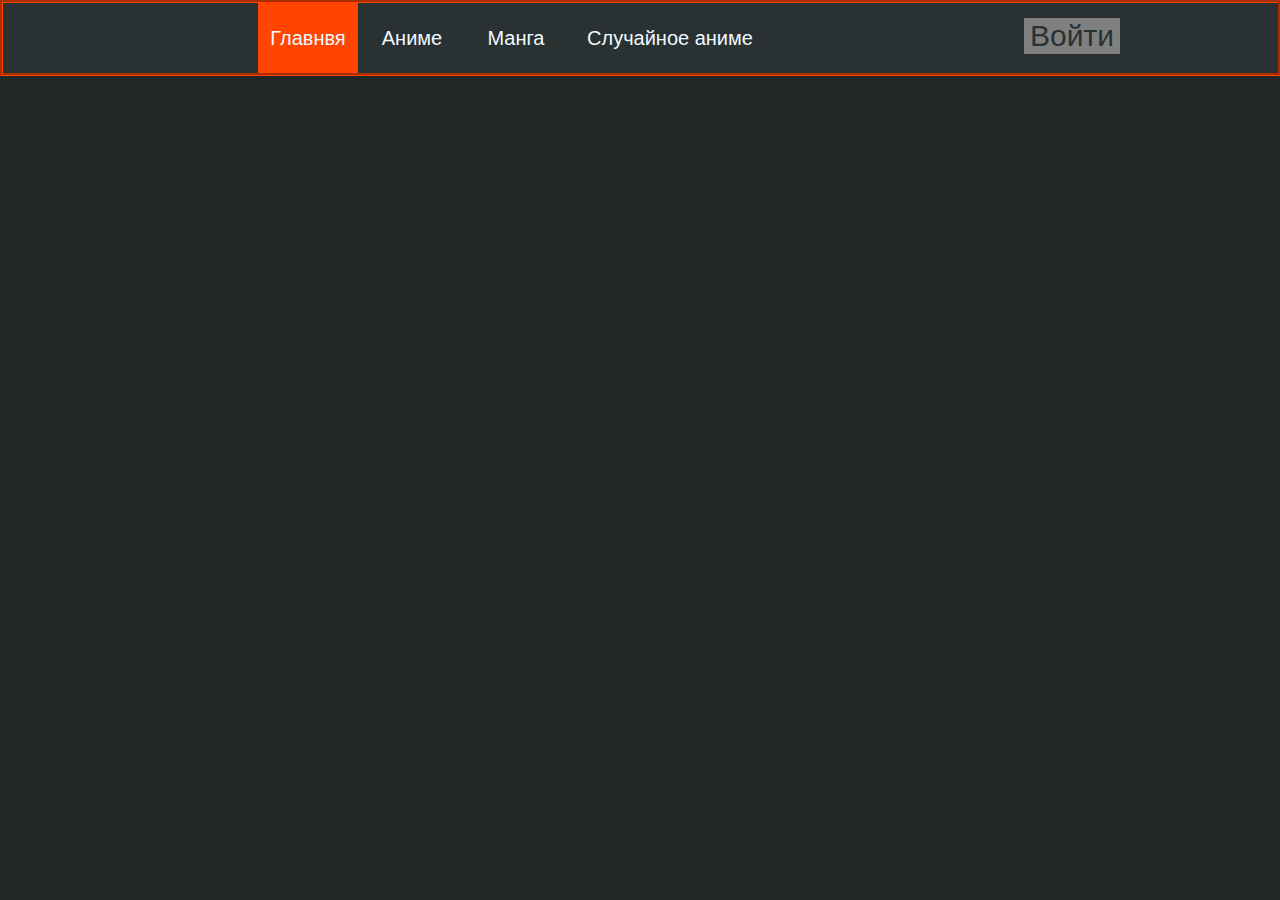
<file: index.html>
<!doctype html>
<html lang="ru">
<head>
    <link rel="stylesheet" type="text/css" href="css.css"> <!--подключение css файла-->
    <meta charset="UTF-8">
    <meta name="viewport"
          content="width=device-width, user-scalable=no, initial-scale=1.0, maximum-scale=1.0, minimum-scale=1.0">
    <meta http-equiv="X-UA-Compatible" content="ie=edge">
    <title>Смотреть Аниме Онлайн</title>
</head>
<body>
<header>
    <div id="header-form">
        <div class="posit">
            <button class="btn-act" onclick="document.location='/anime.php'">Главнвя</button>
            <button class="btn" onclick="document.location='/anime.php'">Аниме</button>
            <button class="btn" onclick="document.location='/anime.php'">Манга</button>
            <button class="btnn" onclick="document.location='/anime.php'">Случайное аниме</button>
        </div>
    </div>
    <div id="button-reg">
        <button class="button-regg" onclick="document.location='login.html'">Войти</button>
    </div>
</header>
</body>
</html>
</file>
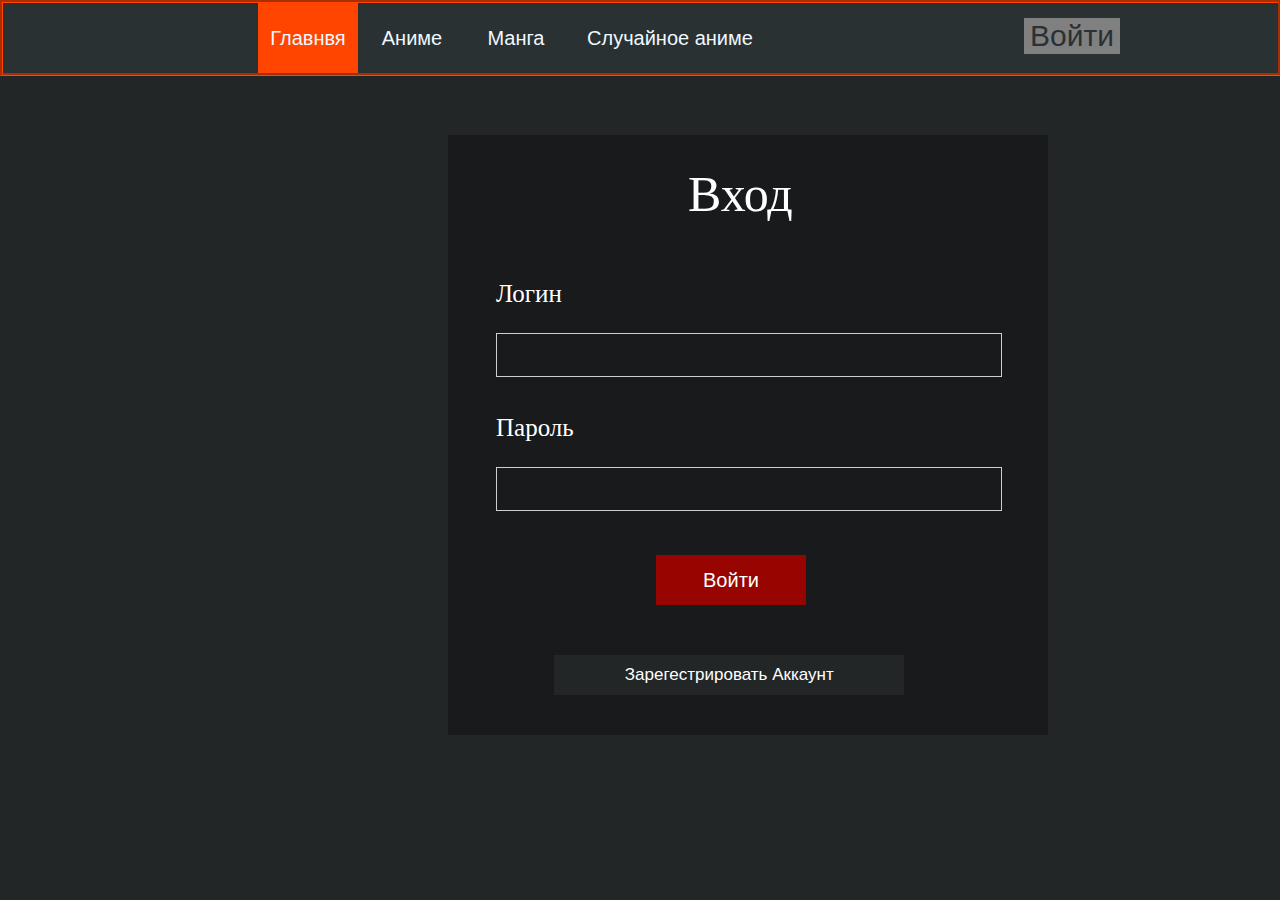
<file: login.html>
﻿<!doctype html>
<html lang="ru">
<head>
    <link rel="stylesheet" type="text/css" href="css.css"> <!--подключение css файла-->
    <meta charset="UTF-8">
    <meta name="viewport"
          content="width=device-width, user-scalable=no, initial-scale=1.0, maximum-scale=1.0, minimum-scale=1.0">
    <meta http-equiv="X-UA-Compatible" content="ie=edge">
    <title>Смотреть Аниме Онлайн</title>
</head>
<body>
    <header>
        <div id="header-form">
            <div class="posit">
                <button class="btn-act" onclick="document.location='/anime.php'">Главнвя</button>
                <button class="btn" onclick="document.location='/anime.php'">Аниме</button>
                <button class="btn" onclick="document.location='/anime.php'">Манга</button>
                <button class="btnn" onclick="document.location='/anime.php'">Случайное аниме</button>
            </div>
        </div>
        <div id="button-reg">
            <button class="button-regg" onclick="document.location='/login.php'">Войти</button>
        </div>
    </header>
    <main>
        <div id="input_login">
            <span>Вход</span>
        </div>
        <form method="post" name="loginform">
            <div id="form-login">
                <p>Логин</p>
                <input class="input-login" type="email"><br>
                <br><p>Пароль</p>
                <input class="input-login" type="password">
                <input class="button-login" name="login" type="submit" value="Войти">
                <input class="button-reg-new-acc" name="login" type="submit" value="Зарегестрировать Аккаунт">
            </div>
        </form>
    </main>
    <footer>
        <div class="footer-black">
            <span></span>
        </div>
    </footer>
</body>
</html>
</file>
<file: css.css>
body {
    background-color: #232627;
}
#header-form{
    position: absolute;
    background-color: #293133;
    top: 0%;
    left: 0;
    width: 99.6%;
    height: 70px;
    border-style: groove;
    border-color: #ff4500;

}
.btn {
    background-color: transparent;
    border: 0;
    width: 100px;
    height: 70px;
    font-size: 20px;
    color: aliceblue;
}
.btn:active{
    background-color: #ff4500;
}
.btn:hover{
    color: #ff4500;
}
.btn-act{
    background-color: #ff4500;
    border: 0;
    width: 100px;
    height: 70px;
    font-size: 20px;
    color: aliceblue;
}
.btn-act:hover{
    color: gray;
}

.btnn{
    background-color: transparent;
    border: 0;
    width: 200px;
    height: 70px;
    font-size: 20px;
    color: aliceblue;
}
.btnn:active{
    background-color: #ff4500;
}
.btnn:hover{
    color: #ff4500;
}
.posit{
    position: absolute;
    left: 20%;
}
#button-reg{
    position: absolute;
    top: 2%;
    left: 80%;
}
.button-regg{
    font-size: 30px;
    background-color: gray;
    border: 1px;
    color: #293133;
    border-color: dimgrey;
}
.button-regg:hover{
    color: #ff4500;
}
main {
    left: 35%;
    top: 15%;
    position: absolute;
    background-color: #181a1b;
    width: 600px;
    height: 600px;
    color: white;
}
#input_login {
    position: absolute;
    top: 5%;
    font-size: 50px;
    left: 40%;
}
#form-login {
    position: absolute;
    top: 20%;
    left: 8%;
    font-size: 25px;
}
.input-login {
    position: absolute;
    background-color: #181a1b;
    border: 1px solid #cecece;
    width: 500px;
    height: 40px;
    color: aliceblue;
    font-size: 20px;
}
.radio-login{
    position: absolute;
    top: 300px;
    font-size: 20px;
    color: white;
}
.button-login {
    position: absolute;
    left: 160px;
    top: 300px;
    width: 150px;
    height: 50px;
    background-color: #980500;
    color: white;
    font-size: 20px;
    border: 0;
}
.button-login:hover {
    background-color: #af0600;
}
.button-reg-new-acc {
    background-color: #232627;
    position: absolute;
    top: 400px;
    width: 350px;
    height: 40px;
    left: 75%;
    color: white;
    border: 0;
    font-size: 17px;
}
.button-reg-new-acc:hover {
    background-color: #2b2f31;
}
.footer-block {
    position: absolute;
    background-color: #293133;
    top: 10%;
    left: 0;
    width: 99.6%;
    height: 70px;
    border-style: groove;
    border-color: #ff4500;
}
</file>
